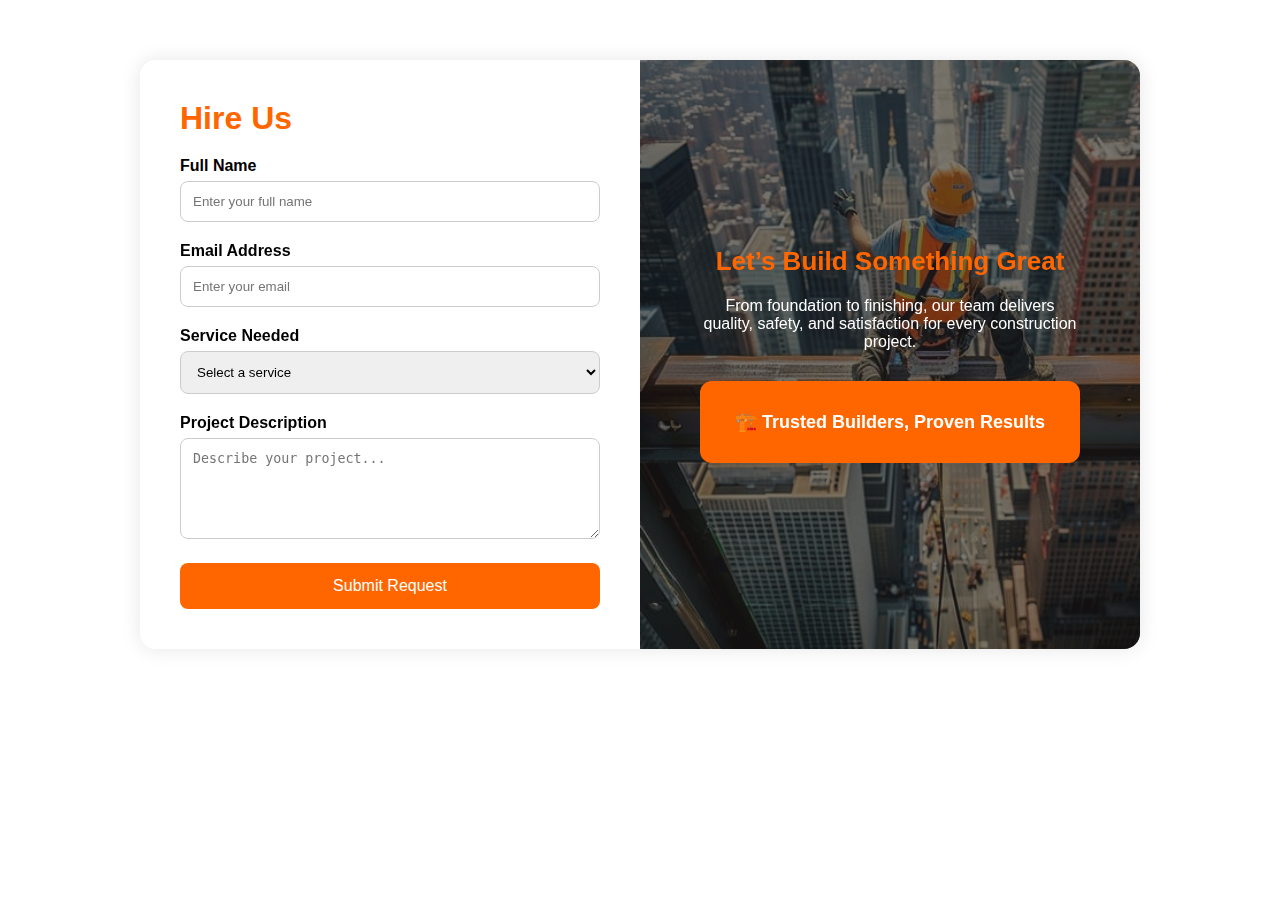
<file: form.html>
<!DOCTYPE html>
<html lang="en">
<head>
  <meta charset="UTF-8">
  <meta name="viewport" content="width=device-width, initial-scale=1">
  <title>Hire Us</title>
  <link href="https://unpkg.com/aos@2.3.1/dist/aos.css" rel="stylesheet">
</head>
<style>
  * {
    margin: 0;
    padding: 0;
    box-sizing: border-box;
  }

  body {
    margin: 0;
    background-color: #ffffff;
    color: #000000;
    font-family: 'Segoe UI', sans-serif;
  }

  .container {
    display: flex;
    flex-wrap: wrap;
    max-width: 1000px;
    margin: 60px auto;
    box-shadow: 0 0 20px rgba(0, 0, 0, 0.1);
    border-radius: 16px;
    overflow: hidden;
  }

  .form-section, .info-section {
    flex: 1 1 400px;
    flex: 1;
    padding: 40px;
  }

  .form-section {
    background-color: #ffffff;
  }

  .info-section {
    background-image: url(sky.jpg);
    background-size: cover;
    color: white;
    display: flex;
    flex-direction: column;
    justify-content: center;
    align-items: center;
    text-align: center;
    position: relative;
  }

  .overlay {
  position: absolute;
  top: 0;
  left: 0;
  width: 100%;
  height: 100vh;
  background-color: rgba(31, 28, 28, 0.59); 
  z-index: 1;
}

.content {
  position: relative;
  z-index: 2;
  max-width: 800px;
  padding: 0 20px;
}

  h2 {
    color: #ff6600;
    font-size: 32px;
    margin-bottom: 20px;
  }

  label {
    display: block;
    margin-bottom: 6px;
    font-weight: 600;
  }

  input, select, textarea {
    width: 100%;
    padding: 12px;
    margin-bottom: 20px;
    border: 1px solid #ccc;
    border-radius: 8px;
    outline: none;
    transition: border 0.3s;
  }

  input:focus, textarea:focus, select:focus {
    border-color: #ff6600;
  }

  button {
    background-color: #ff6600;
    color: white;
    border: none;
    padding: 14px;
    width: 100%;
    border-radius: 8px;
    font-size: 16px;
    cursor: pointer;
    transition: background 0.3s;
  }

  button:hover {
    background-color: #e05500;
  }

  .info-section h3 {
    font-size: 26px;
    color: #ff6600;
    margin-bottom: 20px;
  }

  .highlight-box {
    background-color: #ff6600;
    color: white;
    padding: 30px;
    border-radius: 12px;
    font-weight: bold;
    font-size: 18px;
    margin-top: 30px;
  }

  @media (max-width: 768px) {
    .container {
      flex-direction: column;
      margin: 20px;
    }
  }
</style>
<body>

  <div class="container" data-aos="fade-up" data-aos-easing="ease-in-out" data-aos-delay="300" data-aos-duration="1500">
    <!-- Form Section -->
    <div class="form-section">
      <h2>Hire Us</h2>
      <form onsubmit="showSuccess(); return false;">
        <label for="name">Full Name</label>
        <input type="text" id="name" placeholder="Enter your full name" required>

        <label for="email">Email Address</label>
        <input type="email" id="email" placeholder="Enter your email" required>

        <label for="service">Service Needed</label>
        <select id="service">
          <option value="">Select a service</option>
          <option value="design">Architectural Design</option>
          <option value="constuction">Building Construction</option>
          <option value="supervision">Project Supervision</option>
          <option value="custom">Custom Request</option>
        </select>
        
        <label for="message">Project Description</label>
        <textarea id="message" rows="5" placeholder="Describe your project..."></textarea>

        <button type="submit">Submit Request</button>
      </form>
    </div>

    <!-- Info Section -->
    <div class="info-section">
    <div class="overlay"></div>
    <div class="content">
      <h3>Let’s Build Something Great</h3>
      <p>From foundation to finishing, our team delivers quality, safety, and satisfaction for every construction project.</p>
      <div class="highlight-box">🏗️ Trusted Builders, Proven Results</div>
    </div>
    </div>
  </div>

  <script>
    function showSuccess() {
      alert("Thank you! We'll contact you soon.")
    }
  </script>

  <script src="https://unpkg.com/aos@2.3.1/dist/aos.js"></script>
  <script>AOS.init();</script>
</body>
</html>
</file>
